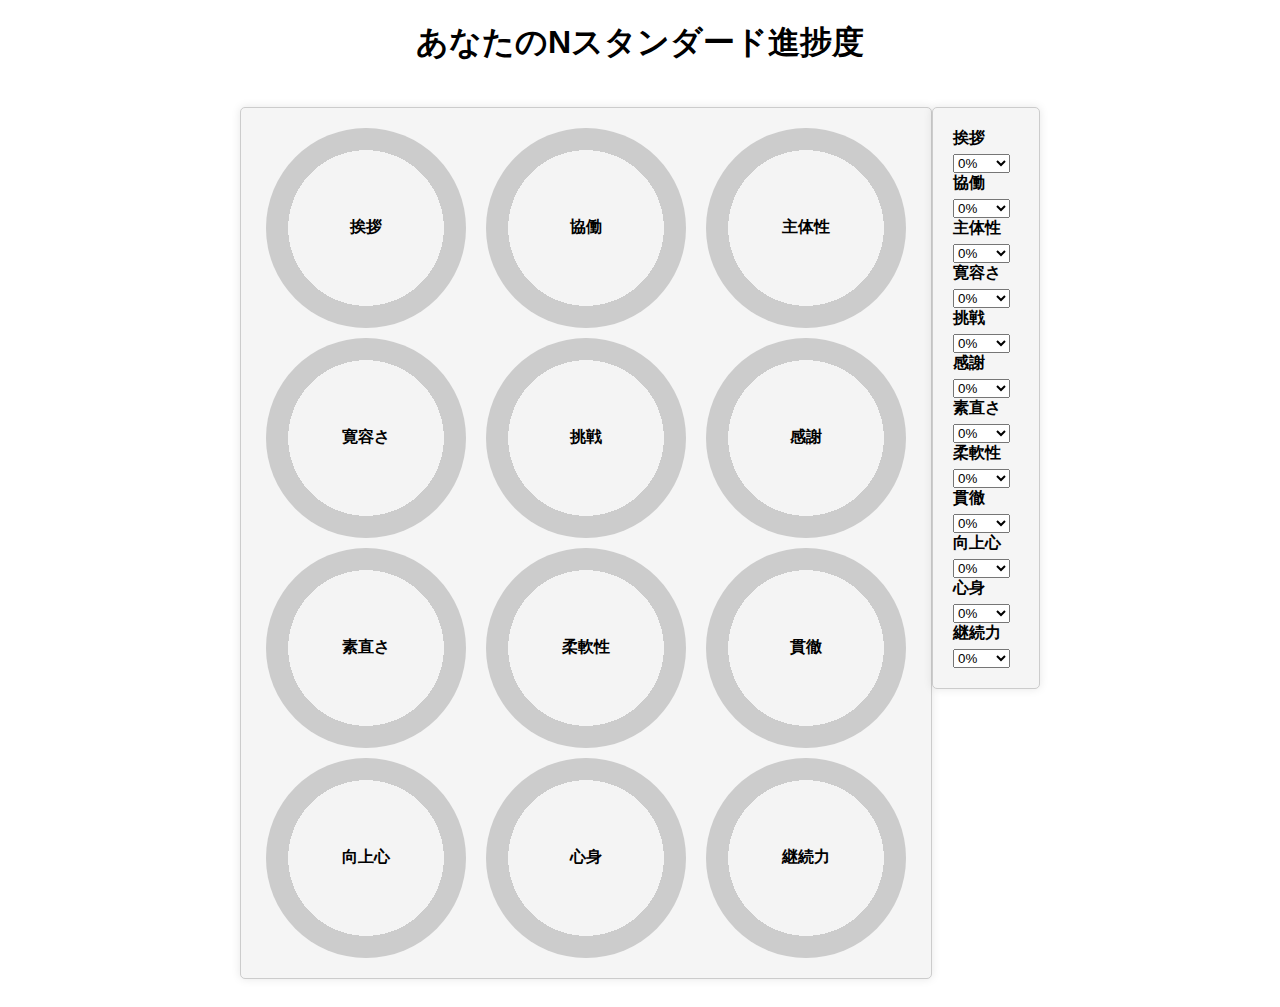
<file: index.html>
<!DOCTYPE html>
<html>

<head>
    <meta charset="UTF-8">
    <title>あなたのNスタンダード進捗度</title>
    <link rel="stylesheet" href="nstandards.css">
    <script src="nstandards.js"></script>
</head>

<body>
    <h1>あなたのNスタンダード進捗度</h1>
    <div class="container">
        <div class="content">
            <div class="grid-container">
                <div id="progress1" class="progress">挨拶</div>
                <div id="progress2" class="progress">協働</div>
                <div id="progress3" class="progress">主体性</div>
                <div id="progress4" class="progress">寛容さ</div>
                <div id="progress5" class="progress">挑戦</div>
                <div id="progress6" class="progress">感謝</div>
                <div id="progress7" class="progress">素直さ</div>
                <div id="progress8" class="progress">柔軟性</div>
                <div id="progress9" class="progress">貫徹</div>
                <div id="progress10" class="progress">向上心</div>
                <div id="progress11" class="progress">心身</div>
                <div id="progress12" class="progress">継続力</div>
            </div>
        </div>
        <div class="sidebar">
            <form>
                <label for="progress-input-1">挨拶</label>
                <select id="progress-input-1" onchange="updateProgress(this)"><option value="0">0%</option><option value="10">10%</option><option value="20">20%</option><option value="30">30%</option><option value="40">40%</option><option value="50">50%</option><option value="60">60%</option><option value="70">70%</option><option value="80">80%</option><option value="90">90%</option><option value="100">100%</option></select>
                <label for="progress-input-2">協働</label>
                <select id="progress-input-2" onchange="updateProgress(this)"><option value="0">0%</option><option value="10">10%</option><option value="20">20%</option><option value="30">30%</option><option value="40">40%</option><option value="50">50%</option><option value="60">60%</option><option value="70">70%</option><option value="80">80%</option><option value="90">90%</option><option value="100">100%</option></select>
                <label for="progress-input-3">主体性</label>
                <select id="progress-input-3" onchange="updateProgress(this)"><option value="0">0%</option><option value="10">10%</option><option value="20">20%</option><option value="30">30%</option><option value="40">40%</option><option value="50">50%</option><option value="60">60%</option><option value="70">70%</option><option value="80">80%</option><option value="90">90%</option><option value="100">100%</option></select>
                <label for="progress-input-4">寛容さ</label>
                <select id="progress-input-4" onchange="updateProgress(this)"><option value="0">0%</option><option value="10">10%</option><option value="20">20%</option><option value="30">30%</option><option value="40">40%</option><option value="50">50%</option><option value="60">60%</option><option value="70">70%</option><option value="80">80%</option><option value="90">90%</option><option value="100">100%</option></select>
                <label for="progress-input-5">挑戦</label>
                <select id="progress-input-5" onchange="updateProgress(this)"><option value="0">0%</option><option value="10">10%</option><option value="20">20%</option><option value="30">30%</option><option value="40">40%</option><option value="50">50%</option><option value="60">60%</option><option value="70">70%</option><option value="80">80%</option><option value="90">90%</option><option value="100">100%</option></select>
                <label for="progress-input-6">感謝</label>
                <select id="progress-input-6" onchange="updateProgress(this)"><option value="0">0%</option><option value="10">10%</option><option value="20">20%</option><option value="30">30%</option><option value="40">40%</option><option value="50">50%</option><option value="60">60%</option><option value="70">70%</option><option value="80">80%</option><option value="90">90%</option><option value="100">100%</option></select>
                <label for="progress-input-7">素直さ</label>
                <select id="progress-input-7" onchange="updateProgress(this)"><option value="0">0%</option><option value="10">10%</option><option value="20">20%</option><option value="30">30%</option><option value="40">40%</option><option value="50">50%</option><option value="60">60%</option><option value="70">70%</option><option value="80">80%</option><option value="90">90%</option><option value="100">100%</option></select>
                <label for="progress-input-8">柔軟性</label>
                <select id="progress-input-8" onchange="updateProgress(this)"><option value="0">0%</option><option value="10">10%</option><option value="20">20%</option><option value="30">30%</option><option value="40">40%</option><option value="50">50%</option><option value="60">60%</option><option value="70">70%</option><option value="80">80%</option><option value="90">90%</option><option value="100">100%</option></select>
                <label for="progress-input-9">貫徹</label>
                <select id="progress-input-9" onchange="updateProgress(this)"><option value="0">0%</option><option value="10">10%</option><option value="20">20%</option><option value="30">30%</option><option value="40">40%</option><option value="50">50%</option><option value="60">60%</option><option value="70">70%</option><option value="80">80%</option><option value="90">90%</option><option value="100">100%</option></select>
                <label for="progress-input-10">向上心</label>
                <select id="progress-input-10" onchange="updateProgress(this)"><option value="0">0%</option><option value="10">10%</option><option value="20">20%</option><option value="30">30%</option><option value="40">40%</option><option value="50">50%</option><option value="60">60%</option><option value="70">70%</option><option value="80">80%</option><option value="90">90%</option><option value="100">100%</option></select>
                <label for="progress-input-11">心身</label>
                <select id="progress-input-11" onchange="updateProgress(this)"><option value="0">0%</option><option value="10">10%</option><option value="20">20%</option><option value="30">30%</option><option value="40">40%</option><option value="50">50%</option><option value="60">60%</option><option value="70">70%</option><option value="80">80%</option><option value="90">90%</option><option value="100">100%</option></select>
                <label for="progress-input-12">継続力</label>
                <select id="progress-input-12" onchange="updateProgress(this)"><option value="0">0%</option><option value="10">10%</option><option value="20">20%</option><option value="30">30%</option><option value="40">40%</option><option value="50">50%</option><option value="60">60%</option><option value="70">70%</option><option value="80">80%</option><option value="90">90%</option><option value="100">100%</option></select>
            </form>
        </div>
    </div>

</body>

</html>
</file>
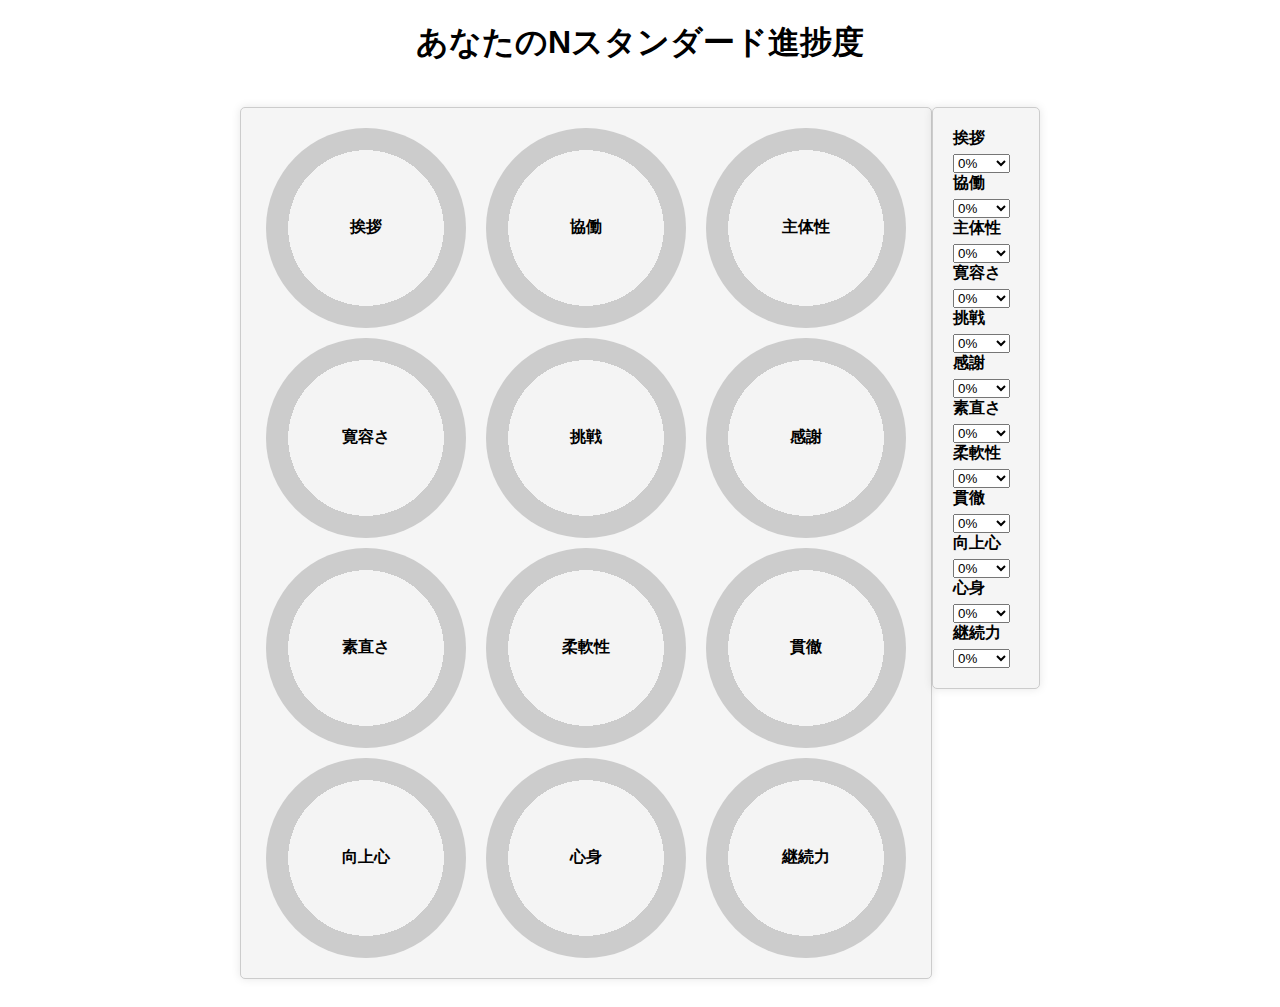
<file: nstandards.html>
<!DOCTYPE html>
<html>

<head>
    <meta charset="UTF-8">
    <title>あなたのNスタンダード進捗度</title>
    <link rel="stylesheet" href="nstandards.css">
    <script src="nstandards.js"></script>
</head>

<body>
    <h1>あなたのNスタンダード進捗度</h1>
    <div class="container">
        <div class="content">
            <div class="grid-container">
                <div id="progress1" class="progress">挨拶</div>
                <div id="progress2" class="progress">協働</div>
                <div id="progress3" class="progress">主体性</div>
                <div id="progress4" class="progress">寛容さ</div>
                <div id="progress5" class="progress">挑戦</div>
                <div id="progress6" class="progress">感謝</div>
                <div id="progress7" class="progress">素直さ</div>
                <div id="progress8" class="progress">柔軟性</div>
                <div id="progress9" class="progress">貫徹</div>
                <div id="progress10" class="progress">向上心</div>
                <div id="progress11" class="progress">心身</div>
                <div id="progress12" class="progress">継続力</div>
            </div>
        </div>
        <div class="sidebar">
            <form>
                <label for="progress-input-1">挨拶</label>
                <select id="progress-input-1" onchange="updateProgress(this)"><option value="0">0%</option><option value="10">10%</option><option value="20">20%</option><option value="30">30%</option><option value="40">40%</option><option value="50">50%</option><option value="60">60%</option><option value="70">70%</option><option value="80">80%</option><option value="90">90%</option><option value="100">100%</option></select>
                <label for="progress-input-2">協働</label>
                <select id="progress-input-2" onchange="updateProgress(this)"><option value="0">0%</option><option value="10">10%</option><option value="20">20%</option><option value="30">30%</option><option value="40">40%</option><option value="50">50%</option><option value="60">60%</option><option value="70">70%</option><option value="80">80%</option><option value="90">90%</option><option value="100">100%</option></select>
                <label for="progress-input-3">主体性</label>
                <select id="progress-input-3" onchange="updateProgress(this)"><option value="0">0%</option><option value="10">10%</option><option value="20">20%</option><option value="30">30%</option><option value="40">40%</option><option value="50">50%</option><option value="60">60%</option><option value="70">70%</option><option value="80">80%</option><option value="90">90%</option><option value="100">100%</option></select>
                <label for="progress-input-4">寛容さ</label>
                <select id="progress-input-4" onchange="updateProgress(this)"><option value="0">0%</option><option value="10">10%</option><option value="20">20%</option><option value="30">30%</option><option value="40">40%</option><option value="50">50%</option><option value="60">60%</option><option value="70">70%</option><option value="80">80%</option><option value="90">90%</option><option value="100">100%</option></select>
                <label for="progress-input-5">挑戦</label>
                <select id="progress-input-5" onchange="updateProgress(this)"><option value="0">0%</option><option value="10">10%</option><option value="20">20%</option><option value="30">30%</option><option value="40">40%</option><option value="50">50%</option><option value="60">60%</option><option value="70">70%</option><option value="80">80%</option><option value="90">90%</option><option value="100">100%</option></select>
                <label for="progress-input-6">感謝</label>
                <select id="progress-input-6" onchange="updateProgress(this)"><option value="0">0%</option><option value="10">10%</option><option value="20">20%</option><option value="30">30%</option><option value="40">40%</option><option value="50">50%</option><option value="60">60%</option><option value="70">70%</option><option value="80">80%</option><option value="90">90%</option><option value="100">100%</option></select>
                <label for="progress-input-7">素直さ</label>
                <select id="progress-input-7" onchange="updateProgress(this)"><option value="0">0%</option><option value="10">10%</option><option value="20">20%</option><option value="30">30%</option><option value="40">40%</option><option value="50">50%</option><option value="60">60%</option><option value="70">70%</option><option value="80">80%</option><option value="90">90%</option><option value="100">100%</option></select>
                <label for="progress-input-8">柔軟性</label>
                <select id="progress-input-8" onchange="updateProgress(this)"><option value="0">0%</option><option value="10">10%</option><option value="20">20%</option><option value="30">30%</option><option value="40">40%</option><option value="50">50%</option><option value="60">60%</option><option value="70">70%</option><option value="80">80%</option><option value="90">90%</option><option value="100">100%</option></select>
                <label for="progress-input-9">貫徹</label>
                <select id="progress-input-9" onchange="updateProgress(this)"><option value="0">0%</option><option value="10">10%</option><option value="20">20%</option><option value="30">30%</option><option value="40">40%</option><option value="50">50%</option><option value="60">60%</option><option value="70">70%</option><option value="80">80%</option><option value="90">90%</option><option value="100">100%</option></select>
                <label for="progress-input-10">向上心</label>
                <select id="progress-input-10" onchange="updateProgress(this)"><option value="0">0%</option><option value="10">10%</option><option value="20">20%</option><option value="30">30%</option><option value="40">40%</option><option value="50">50%</option><option value="60">60%</option><option value="70">70%</option><option value="80">80%</option><option value="90">90%</option><option value="100">100%</option></select>
                <label for="progress-input-11">心身</label>
                <select id="progress-input-11" onchange="updateProgress(this)"><option value="0">0%</option><option value="10">10%</option><option value="20">20%</option><option value="30">30%</option><option value="40">40%</option><option value="50">50%</option><option value="60">60%</option><option value="70">70%</option><option value="80">80%</option><option value="90">90%</option><option value="100">100%</option></select>
                <label for="progress-input-12">継続力</label>
                <select id="progress-input-12" onchange="updateProgress(this)"><option value="0">0%</option><option value="10">10%</option><option value="20">20%</option><option value="30">30%</option><option value="40">40%</option><option value="50">50%</option><option value="60">60%</option><option value="70">70%</option><option value="80">80%</option><option value="90">90%</option><option value="100">100%</option></select>
            </form>
        </div>
    </div>

</body>

</html>
</file>
<file: nstandards.css>
/* 初期値&全てに使われるもの */
.progress,
.progress10,
.progress20,
.progress30,
.progress40,
.progress50,
.progress60,
.progress70,
.progress80,
.progress90,
.progress100 {
    /* 要素の表示をフレックスボックスとしてセンタリング */
    display: flex;
    justify-content: center;
    align-items: center;
    /* 正方形のサイズ指定 */
    width: 200px;
    height: 200px;
    /* 水平方向中央揃え */
    margin: 0 auto;
    /* 円形の要素 */
    border-radius: 50%;
    /* 背景の設定: グラデーション */
    background-image: radial-gradient(#f4f4f4 55%, transparent 55%), conic-gradient(#4caf50 0%, #cccccc 0% 100%);
    /* 文字の太さ */
    font-weight: 600;
}

/* パーセントに応じて変更されるもの */
.progress10 {
    background-image: radial-gradient(#f4f4f4 55%, transparent 55%), conic-gradient(#4caf50 10%, #cccccc 10% 100%);
}

.progress20 {
    background-image: radial-gradient(#f4f4f4 55%, transparent 55%), conic-gradient(#4caf50 20%, #cccccc 20% 100%);
}

.progress30 {
    background-image: radial-gradient(#f4f4f4 55%, transparent 55%), conic-gradient(#4caf50 30%, #cccccc 30% 100%);
}

.progress40 {
    background-image: radial-gradient(#f4f4f4 55%, transparent 55%), conic-gradient(#4caf50 40%, #cccccc 40% 100%);
}

.progress50 {
    background-image: radial-gradient(#f4f4f4 55%, transparent 55%), conic-gradient(#4caf50 50%, #cccccc 50% 100%);
}

.progress60 {
    background-image: radial-gradient(#f4f4f4 55%, transparent 55%), conic-gradient(#4caf50 60%, #cccccc 60% 100%);
}

.progress70 {
    background-image: radial-gradient(#f4f4f4 55%, transparent 55%), conic-gradient(#4caf50 70%, #cccccc 70% 100%);
}

.progress80 {
    background-image: radial-gradient(#f4f4f4 55%, transparent 55%), conic-gradient(#4caf50 80%, #cccccc 80% 100%);
}

.progress90 {
    background-image: radial-gradient(#f4f4f4 55%, transparent 55%), conic-gradient(#4caf50 90%, #cccccc 90% 100%);
}

.progress100 {
    background-image: radial-gradient(#f4f4f4 55%, transparent 55%), conic-gradient(#4caf50 100%, #cccccc 100% 100%);
}


/* グリッドコンテナのスタイル設定 */
.grid-container {
    display: grid; /* グリッドレイアウトを有効にする */
    grid-template-columns: repeat(3, 1fr); /* 列数を3列、各列の幅を均等に設定 */
    grid-template-rows: repeat(4, 1fr); /* 行数を4行、各行の高さを均等に設定 */
    gap: 10px; /* グリッド要素間の隙間を10pxに設定 */
    width: 650px; /* グリッドコンテナの幅を固定 */
    margin: 0 auto; /* 水平方向に中央寄せ */
    padding: 20px; /* グリッドコンテナの内側に余白を追加 */
    background-color: #f5f5f5; /* 背景色を灰色に設定 */
    border: 1px solid #ccc; /* 枠線を追加 */
    border-radius: 5px; /* 枠線の角を丸める */
    box-shadow: 0 0 10px rgba(0, 0, 0, 0.1); /* グリッドコンテナに影を追加 */
}


/* グリッドアイテムのスタイル設定 */
.grid-item {
    width: 100%; /* 幅を100%にして正方形にする */
    padding-top: 100%; /* 高さを100%にして正方形にする */
    display: flex; /* フレックスレイアウトを有効にする */
    align-items: center; /* コンテンツを垂直方向中央に配置 */
    justify-content: center; /* コンテンツを水平方向中央に配置 */
    background-color: blue; /* 背景色を青に設定 */
    border-radius: 50%; /* 円形の形状を適用 */
    color: white; /* テキストの色を白に設定 */
    font-weight: bold; /* テキストの太さを太字に設定 */
    font-size: 20px; /* テキストのサイズを20pxに設定 */
    text-align: center; /* テキストを中央寄せ */
}

/* ラベルのスタイル設定 */
label {
    display: block; /* ブロック要素として表示 */
    margin-bottom: 5px; /* ラベル間のマージンを調整 */
    font-weight: bold; /* テキストの太さを太字に設定 */
}

/* テキスト入力ボックスのスタイル設定 */
input[type="text"] {
    width: 100%; /* 幅を100%に設定 */
    padding: 5px; /* 内側のパディングを追加 */
    border: 1px solid #ccc; /* 枠線を追加 */
    border-radius: 4px; /* 枠線の角を丸める */
    font-size: 16px; /* テキストのサイズを16pxに設定 */
}

/* 見出し1のスタイル設定 */
h1 {
    text-align: center; /* テキストを中央寄せ */
}

/* ページ全体のスタイル設定 */
body {
    font-family: Arial, sans-serif; /* フォントファミリーを指定 */
    background-color: #fff; /* 背景色を白に設定 */
}

/* コンテナ全体のスタイル設定 */
.container {
    display: flex; /* フレックスレイアウトを有効にする */
    justify-content: space-between; /* コンテナ内の要素を均等に配置 */
    max-width: 800px; /* コンテナの最大幅を指定 */
    margin: 0 auto; /* 左右に自動マージンを追加して中央寄せ */
    padding: 20px; /* 内側のパディングを追加 */
    align-items: flex-start; /* コンテナ内の要素を上寄せに配置 */
}

/* サイドバーのスタイル設定 */
.sidebar {
    flex: 1; /* 可変幅の設定 */
    padding: 20px; /* 内側のパディングを追加 */
    background-color: #f5f5f5; /* 背景色を灰色に設定 */
    border: 1px solid #ccc; /* 枠線を追加 */
    border-radius: 5px; /* 枠線の角を丸める */
    box-shadow: 0 0 10px rgba(0, 0, 0, 0.1); /* 影を追加 */
}

/* 円グラフのコンテンツスタイル設定 */
.content {
    flex: 2; /* 可変幅の設定 */
    display: flex; /* フレックスレイアウトを有効にする */
    flex-wrap: wrap; /* 要素の折り返しを許可 */
    gap: 10px; /* 要素間の隙間を設定 */
}
</file>
